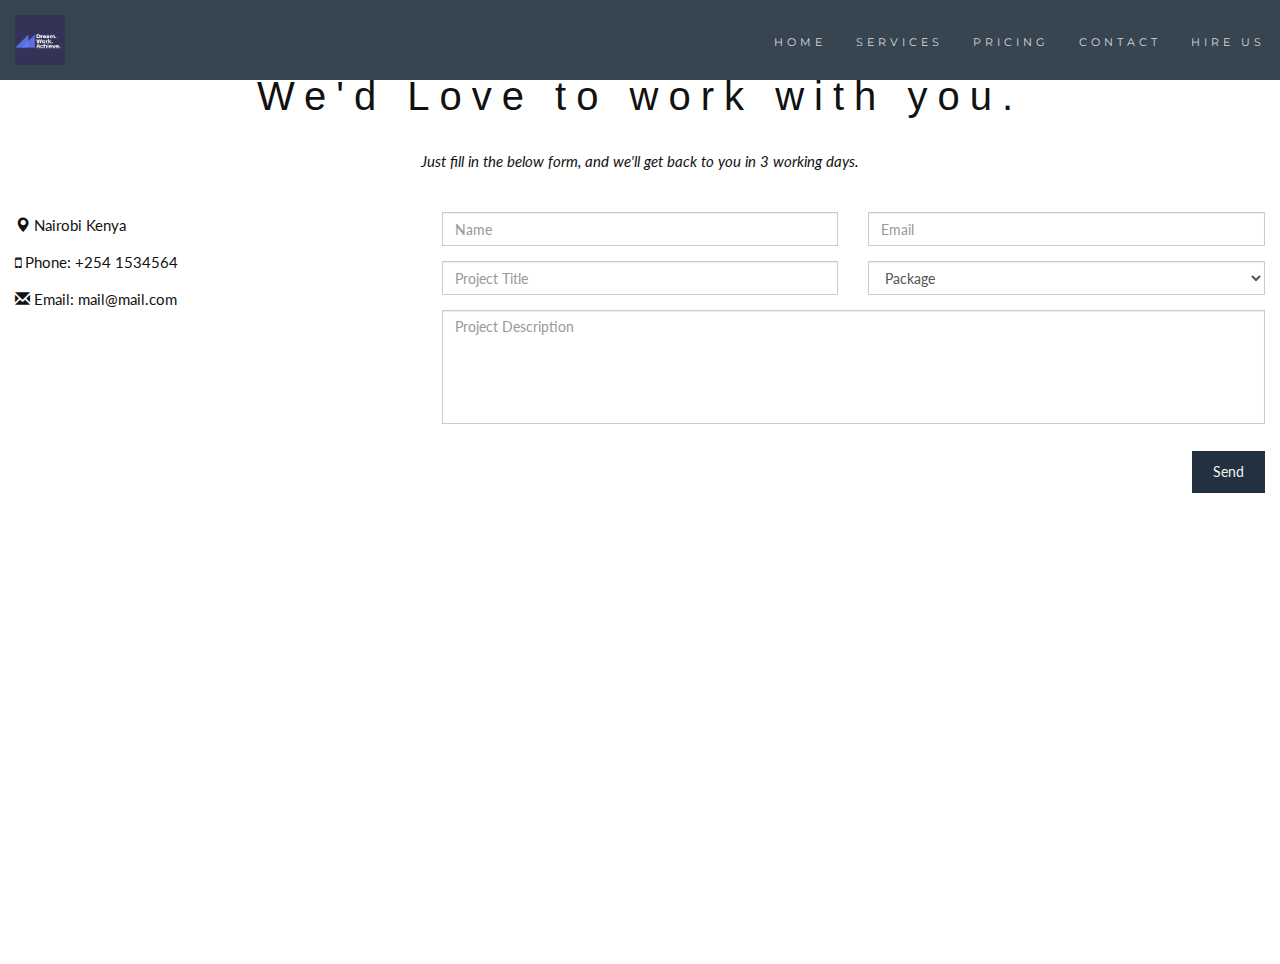
<file: Bootstrap Creative Template/hire.html>
<!DOCTYPE html>
<html lang="en">
<head>
  <title>Web Temp - DN</title>
  <meta charset="utf-8">
  <meta name="viewport" content="width=device-width, initial-scale=1">
  <link rel="stylesheet" href="https://maxcdn.bootstrapcdn.com/bootstrap/3.3.7/css/bootstrap.min.css">
  <link href="https://fonts.googleapis.com/css?family=Lato" rel="stylesheet" type="text/css">
  <link href="https://fonts.googleapis.com/css?family=Montserrat" rel="stylesheet" type="text/css">
  <link rel="stylesheet" href="https://www.w3schools.com/w3css/4/w3.css">
   <link href="css/main.css" rel="stylesheet" type="text/css">
    <link rel="stylesheet" href="https://cdnjs.cloudflare.com/ajax/libs/font-awesome/4.7.0/css/font-awesome.min.css">
  <script src="https://ajax.googleapis.com/ajax/libs/jquery/3.2.1/jquery.min.js"></script>
  <script src="https://maxcdn.bootstrapcdn.com/bootstrap/3.3.7/js/bootstrap.min.js"></script>
  <link rel="shortcut icon" href="Web..png">

</head>
<body id="myPage" data-spy="scroll" data-target=".navbar" data-offset="50">
   <!-- loader starts -->
<div class="loader"></div>
<style>
  .loader {
	position: fixed;
	left: 0px;
	top: 0px;
	width: 100%;
	height: 100%;
	z-index: 9999;
	background: url('http://uploads.webflow.com/56dfccba3d760e08049f42a9/56dfccba3d760e08049f4300_infinite-gif-preloader.gif') 50% 50% no-repeat rgb(249,249,249);
}
</style>
<script src="https://ajax.googleapis.com/ajax/libs/jquery/2.2.4/jquery.min.js"></script>
<script type="text/javascript">
$(window).load(function() {
	$(".loader").fadeOut("slow");
})
</script>




<div id="mySidenav" class="sidenav">
  <a href="javascript:void(0)" class="closebtn" onclick="closeNav()">&times;</a>
   <a href="index.html#myPage" onclick="closeNav()">HOME</a>
    <a href="index.html#services" onclick="closeNav()">Services</a>
    <a href="index.html#pricing" onclick="closeNav()">Pricing</a>
    <a href="indexhtml#contact" onclick="closeNav()">CONTACT</a>
    <a href="hire.html" onclick="closeNav()">Hire Us</a>
</div>
    
<nav class="navbar navbar-default navbar-fixed-top">
  <div class="container-fluid">
    <div class="navbar-header">
      <button type="button" class="navbar-toggle" onclick="openNav()">
        <span class="icon-bar"></span>
        <span class="icon-bar"></span>
        <span class="icon-bar"></span>                        
      </button>
      <a class="navbar-brand" href="#myPage"><img src="Web..png" height="50"/></a>
    </div>
    <div class="collapse navbar-collapse" id="myNavbar">
      <ul class="nav navbar-nav navbar-right">
        <li ><a href="index.html#myPage">HOME</a></li>
        <li><a href="index.html#services">Services</a></li>
        <li><a href="index.html#pricing">Pricing</a></li>
        <li><a href="index.html#contact">CONTACT</a></li>
         <li><a href="hire.html">Hire Us</a></li>
        <!--<li class="dropdown">
          <a class="dropdown-toggle" data-toggle="dropdown" href="#">MORE
          <span class="caret"></span></a>
          <ul class="dropdown-menu">
            <li><a href="#">Ecommerce</a></li>
            <li><a href="#">Responsive Design</a></li>
            <li><a href="#">SEO</a></li> 
          </ul>
        </li> -->
      </ul>
    </div>
  </div>
</nav>

    <!-- Container (Contact Section) -->
<div id="contact" class="container-fluid hire-f contact-f">
    <form>
  <h3 class="text-center">We'd Love to work with you.</h3>
  <p class="text-center"><em>Just fill in the below form, and we'll get back to you in 3 working days.</em></p>
        <br/>
  <div class="row">
    <div class="col-md-4">
      <p><span class="glyphicon glyphicon-map-marker"></span> Nairobi Kenya</p>
      <p><i class="fa fa-mobile" aria-hidden="true"></i> Phone: +254 1534564</p>
      <p><span class="glyphicon glyphicon-envelope"></span> Email: mail@mail.com</p>
    </div>
    <div class="col-md-8">
      <div class="row">
          
        <div class="col-sm-6 form-group">
          <input class="form-control" id="name" name="name" placeholder="Name" type="text" required>
        </div>
          
        
          
        <div class="col-sm-6 form-group">
          <input class="form-control" id="email" name="email" placeholder="Email" type="email" required>
        </div>
          
        <div class="col-sm-6 form-group">
          <input class="form-control" id="job-n" name="job-title" placeholder="Project Title" type="text" required>
        </div>
          
        
        <div class="col-sm-6 form-group">
        <select name="packages" class="form-control">
          <option value="volvo">Package</option>
          <option value="saab">Basic</option>
          <option value="mercedes">Pro</option>
          <option value="audi">Premium</option>
        </select>
          </div>
          
          
      </div>
      <textarea class="form-control" id="job-desc" name="job-desc" placeholder="Project Description" rows="5"></textarea>
      <br>
      <div class="row">
        <div class="col-md-12 form-group">
          <button class="btn pull-right" type="submit">Send</button>
        </div>
      </div>
    </div>
      
  </div>
    </form>
  <br>

</div>
    
    <style>
        .hire-f {
            margin-top: 5%
        }
    </style>
    
     <!-- Sidenav styles and scripts -->
    
    <style>
        
        .sidenav {
    height: 100%;
    width: 0;
    position: fixed;
    z-index: 10000;
    top: 0;
    left: 0;
    background-color: #111;
    overflow-x: hidden;
    transition: 0.5s;
    padding-top: 60px;
    text-align:center;
    opacity: 0.9;
}

.sidenav a {
    padding: 8px 8px 8px 32px;
    text-decoration: none;
    font-size: 25px;
    color: #818181;
    display: block;
    transition: 0.3s;

}

.sidenav a:hover{
    color: #f1f1f1;
}

.sidenav .closebtn {
    position: absolute;
    top: 0;
    right: 25px;
    font-size: 36px;
    margin-left: 50px;
}

@media screen and (max-height: 450px) {
  .sidenav {padding-top: 15px;}
  .sidenav a {font-size: 18px;}
}
    </style>
    
    <script>
function openNav() {
    document.getElementById("mySidenav").style.width = "100%";
}

function closeNav() {
    document.getElementById("mySidenav").style.width = "0";
}
</script>
     
    
    <!-- Sidenav styles and scripts ends -->

    
</body>
</html>
</file>
<file: Bootstrap Creative Template/css/main.css>
body, html {
    height: 100%;
    margin: 0;
}

.header {
   margin-top:50%;
}
.hero-image {
  background-image: url("apple.jpg");
  height: 100%;
  background-position: center;
  background-repeat: no-repeat;
  background-size: cover;
  position: relative;
}

.hero-text {
  text-align: center;
  position: absolute;
  top: 50%;
  left: 50%;
  transform: translate(-50%, -50%);
  color: white;
}

.hero-text button {
  border: none;
  outline: 0;
  display: inline-block;
  padding: 10px 25px;
  color: black;
  background-color: #ddd;
  text-align: center;
  cursor: pointer;
}

.hero-text button:hover {
  background-color: #555;
  color: white;
}

* {
  box-sizing: border-box;

}
  body {
      font: 400 15px/1.8 Lato, sans-serif;
      color: #111;
  }
  
  h3 {
      margin: 10px 0 30px 0;
      letter-spacing: 10px;      
      font-size: 40px;
  }
  h2 {
    color:#333;
  }
  a {
    text-decoration: none;
  }



   .navbar {
      font-family: Montserrat, sans-serif;
      margin-bottom: 0;
      background-color: #22313F;
      border: 0;
      font-size: 11px !important;
      letter-spacing: 4px;
      opacity: 0.9;
      height: 80px;
  }
.navbar button {
    margin-top: 25px;
}

  .navbar li a, .navbar .navbar-brand { 
      color: #d5d5d5 !important;
      
  }

.sidenav a {
    text-transform: uppercase;
}
  .navbar-nav li a:hover {
      color: #fff !important;
  }

.navbar-nav li a {
      line-height: 55px
  }
  
  
  .navbar-nav li.active a {
      color: #fff !important;
      background-color: #1a2530 !important;
  }
  .navbar-default .navbar-toggle {
      border-color: transparent;
  }
  .open .dropdown-toggle {
      color: #fff;
      background-color: #555 !important;
  }
  .dropdown-menu li a {
      color: #000 !important;
  }
  .dropdown-menu li a:hover {
      background-color: #062f4f !important;
  }

  ul li a {
    text-transform: uppercase;
  }


/* sidenav styles */

.sidenav {
    height: 100%;
    width: 0;
    position: fixed;
    z-index: 10000;
    top: 0;
    left: 0;
    background-color: #22313F;
    overflow-x: hidden;
    transition: 0.5s;
    padding-top: 60px;
    text-align:center;
    opacity: 0.9;
}

.sidenav a {
    padding: 8px 8px 8px 32px;
    text-decoration: none;
    font-size: 25px;
    color: #818181;
    display: block;
    transition: 0.3s;

}

.sidenav a:hover{
    color: #f1f1f1;
}

.sidenav .closebtn {
    position: absolute;
    top: 0;
    right: 25px;
    font-size: 36px;
    margin-left: 50px;
}

@media screen and (max-height: 450px) {
  .sidenav {padding-top: 15px;}
  .sidenav a {font-size: 18px;}
}

/* sidenav styles end */




  /* btn styles */

  .btn {
      padding: 10px 20px;
      background-color: #22313F;
      color: #f1f1f1;
      border-radius: 0;
      transition: .2s;
  }
  .btn:hover, .btn:focus {
      border: 1px solid #333;
      background-color: #fff;
      color: #22313F;
  }

  /* BTN styles end */
 
 



  /* CONTACT FORM styles  */  


  .form-control {
      border-radius: 0;
  }
  textarea {
      resize: none;
  }

  #googleMap {
      width: 100%;
      height: 450px;
      -webkit-filter: grayscale(100%);
      filter: grayscale(100%);
      background:#333;
      padding-top: 50px;
  }  


/* contact form styles end */ 





/




 footer {
      background-color: #2d2d30;
      color: #f5f5f5;
      padding: 32px;
  }
  footer a {
      color: #f5f5f5;
  }

  footer a:hover {
      color: #777;
      text-decoration: none;
  } 

/* ================== */
/* MEDIA QUERIES */
/* ================== */

@media screen 
  and (min-device-width: 1200px) 
  and (max-device-width: 1600px) {


 
}

@media (max-width: 900px) {
  
}

@media (max-width: 550px) {

 
 
  }

  /* ================== */
/* MEDIA QUERIES END */
/* ================== */
</file>
